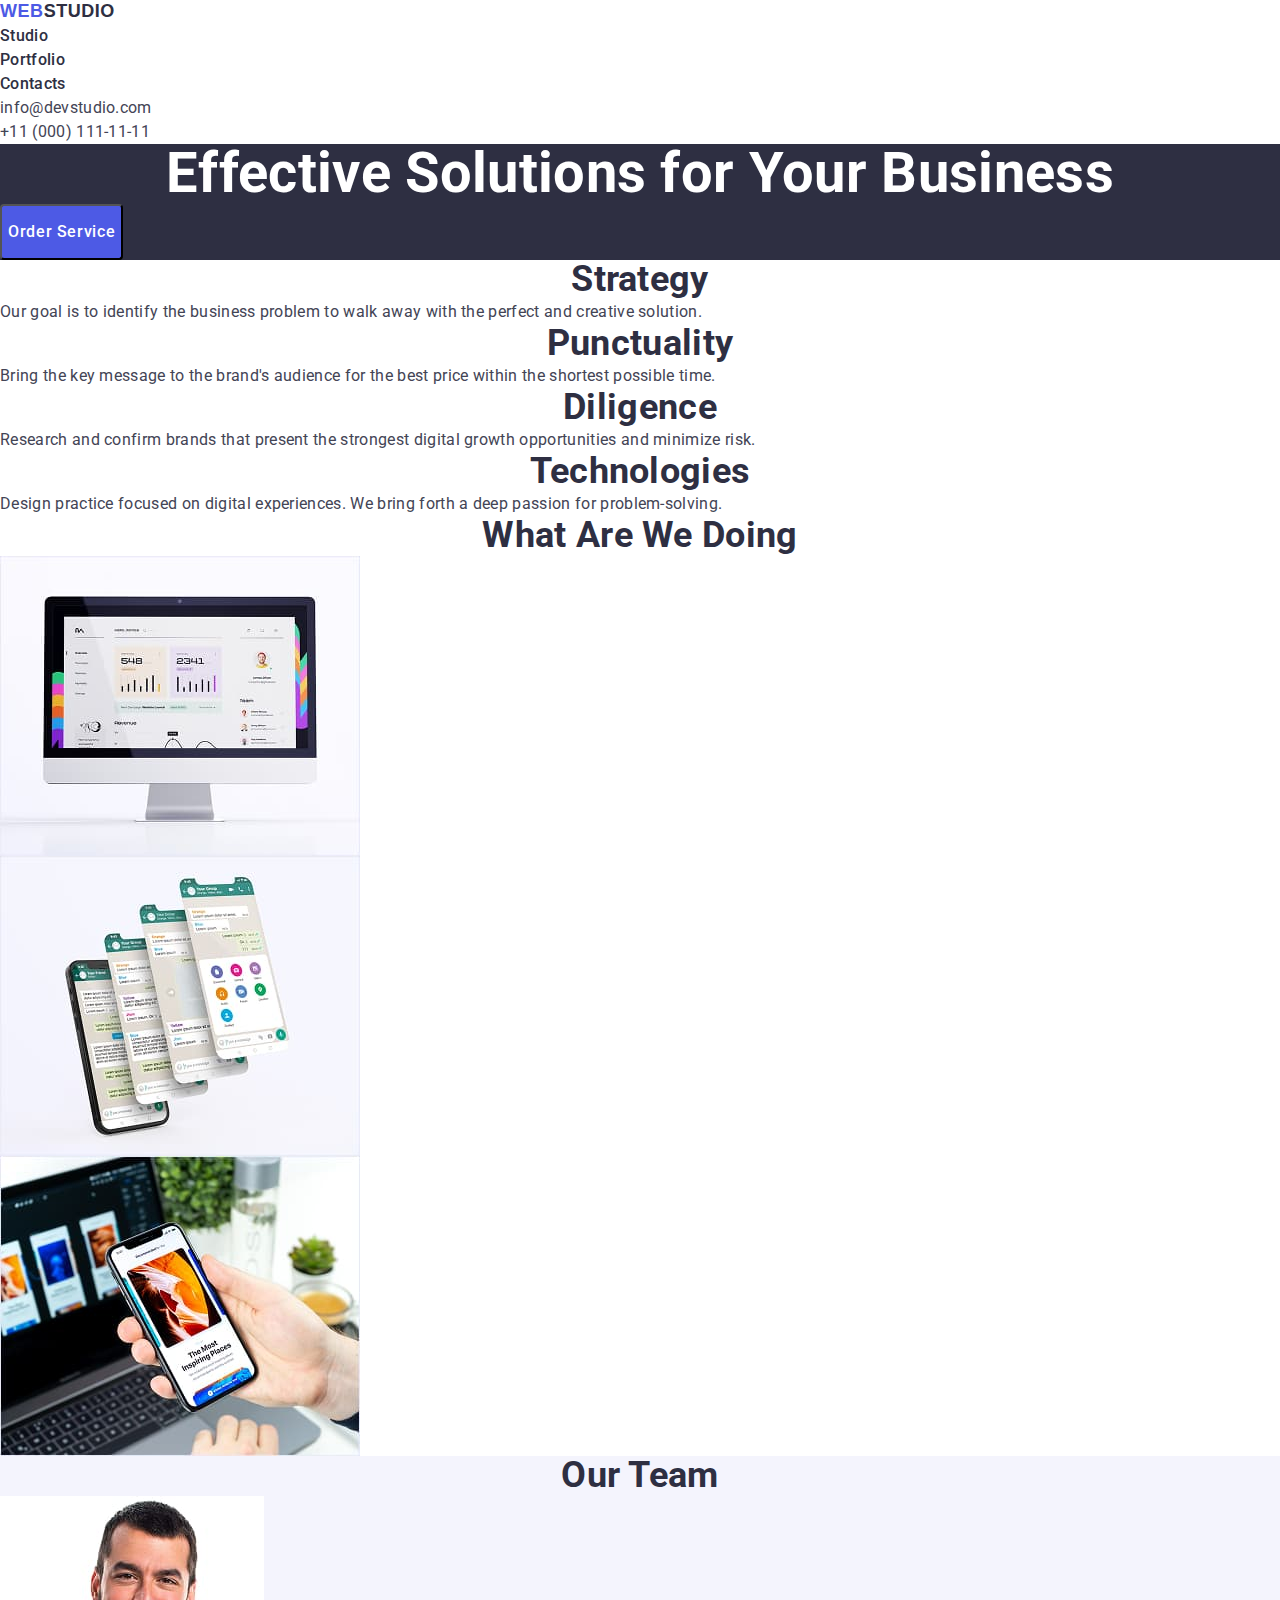
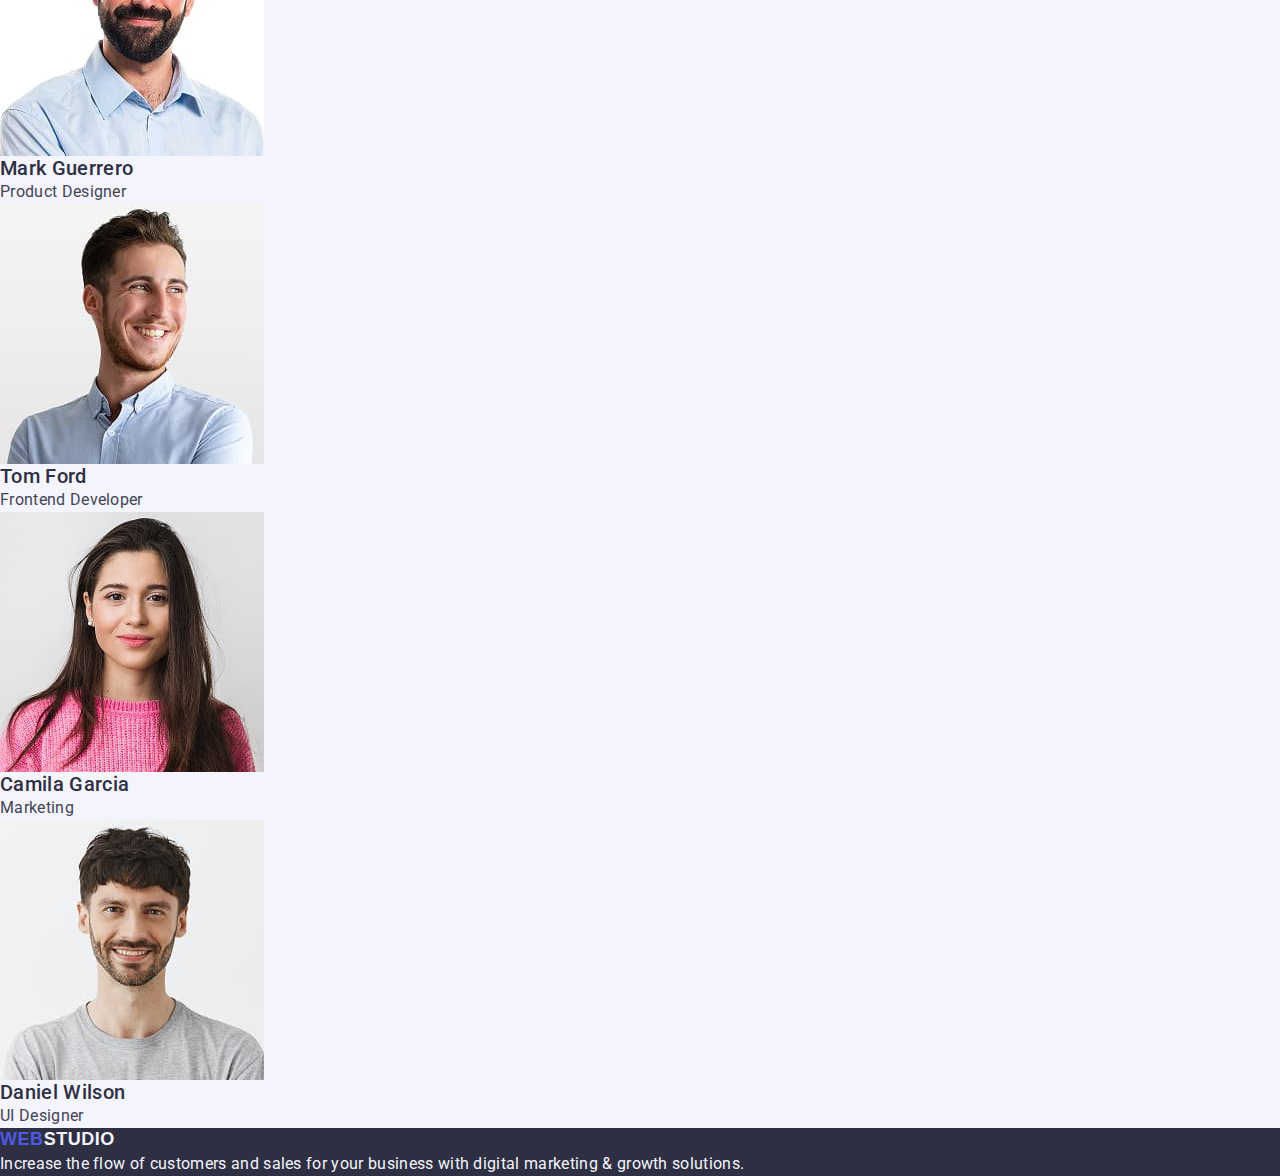
<file: index.html>
<!DOCTYPE html>
<html lang="en">
  <head>
    <meta charset="UTF-8" />
    <meta http-equiv="X-UA-Compatible" content="IE=edge" />
    <meta name="viewport" content="width=device-width, initial-scale=1.0" />
    <title>WebStudio</title>
    <!-- Fonts -->
    <link rel="preconnect" href="https://fonts.googleapis.com" />
    <link rel="preconnect" href="https://fonts.gstatic.com" crossorigin />
    <link
      href="https://fonts.googleapis.com/css2?family=Raleway:ital,wght@0,800;1,800&family=Roboto:ital,wght@0,100..900;1,100..900&display=swap"
      rel="stylesheet"
    />
    <!-- Normalize -->
    <link
      rel="stylesheet"
      href="https://cdn.jsdelivr.net/npm/modern-normalize@3.0.1/modern-normalize.min.css"
    />
    <!-- Custom styles -->
    <link rel="stylesheet" href="./css/styles.css" />
  </head>

  <body class="page">
    <!-- Header section -->
    <header class="header">
      <nav class="header-nav">
        <a href="./index.html" class="logo">
          WEB<span class="logo-dark-part">STUDIO</span>
        </a>
        <ul class="header-list">
          <li class="header-item">
            <a href="./index.html" class="header-link">Studio</a>
          </li>
          <li class="header-item">
            <a href="./portfolio.html" class="header-link">Portfolio</a>
          </li>
          <li class="header-item">
            <a href="" class="header-link">Contacts</a>
          </li>
        </ul>
      </nav>
      <address class="header-contacts">
        <ul class="header-contacts-item">
          <li>
            <a href="mailto=info@devstudio.com" class="header-contacts-link"
              >info@devstudio.com</a
            >
          </li>
          <li>
            <a href="tel:+110001111111" class="header-contacts-link"
              >+11 (000) 111-11-11</a
            >
          </li>
        </ul>
      </address>
    </header>
    <!-- Main block -->
    <main class="main">
      <!-- Hero section -->
      <section class="section hero">
        <h1 class="hero-title">Effective Solutions for Your Business</h1>
        <button type="button" class="hero-button">Order Service</button>
      </section>

      <!-- Our advantages -->
      <section class="section advantages">
        <h2 hidden class="hidden-element">Our advantages</h2>
        <ul class="advantages-list">
          <li class="advantages-cards">
            <h3 class="title">Strategy</h3>
            <p class="advantages-description">
              Our goal is to identify the business problem to walk away with the
              perfect and creative solution.
            </p>
          </li>
          <li class="advantages-cards">
            <h3 class="title">Punctuality</h3>
            <p class="advantages-description">
              Bring the key message to the brand's audience for the best price
              within the shortest possible time.
            </p>
          </li>
          <li class="advantages-cards">
            <h3 class="title">Diligence</h3>
            <p class="advantages-description">
              Research and confirm brands that present the strongest digital
              growth opportunities and minimize risk.
            </p>
          </li>
          <li class="advantages-cards">
            <h3 class="title">Technologies</h3>
            <p class="advantages-description">
              Design practice focused on digital experiences. We bring forth a
              deep passion for problem-solving.
            </p>
          </li>
        </ul>
      </section>

      <!-- What are we doing -->
      <section class="section what-are">
        <h2 class="title">What are we doing</h2>
        <ul class="what-list">
          <li class="what-card">
            <img
              class="what-img"
              src="./images/main_what_are_we/img01.jpg"
              alt="Computer"
              height="300"
              width="360"
            />
          </li>
          <li class="what-card">
            <img
              class="what-img"
              src="./images/main_what_are_we/img02.jpg"
              alt="Screens"
              height="300"
              width="360"
            />
          </li>
          <li class="what-card">
            <img
              class="what-img"
              src="./images/main_what_are_we/img03.jpg"
              alt="phone in hand"
              height="300"
              width="360"
            />
          </li>
        </ul>
      </section>

      <!-- Our Team -->
      <section class="section team">
        <h2 class="title">Our Team</h2>
        <ul class="team-list">
          <li class="team-card">
            <img
              class="team-img"
              src="./images/main_our_team/img01.jpg"
              alt="Mark Guerrero"
              height="260"
              width="264"
            />
            <h3 class="subtitle">Mark Guerrero</h3>
            <p class="team-description">Product Designer</p>
          </li>
          <li class="team-card">
            <img
              class="team-img"
              src="./images/main_our_team/img02.jpg"
              alt="Tom Ford"
              height="260"
              width="264"
            />
            <h3 class="subtitle">Tom Ford</h3>
            <p class="team-description">Frontend Developer</p>
          </li>
          <li class="team-card">
            <img
              class="team-img"
              src="./images/main_our_team/img03.jpg"
              alt="Camila Garcia"
              height="260"
              width="264"
            />
            <h3 class="subtitle">Camila Garcia</h3>
            <p class="team-description">Marketing</p>
          </li>
          <li class="team-card">
            <img
              class="team-img"
              src="./images/main_our_team/img04.jpg"
              alt="Daniel Wilson"
              height="260"
              width="264"
            />
            <h3 class="subtitle">Daniel Wilson</h3>
            <p class="team-description">UI Designer</p>
          </li>
        </ul>
      </section>
    </main>

    <!-- Footer section -->
    <footer class="footer">
      <a href="./index.html" class="logo">
        WEB<span class="logo-light-part">STUDIO</span>
      </a>
      <p class="footer-text">
        Increase the flow of customers and sales for your business with digital
        marketing & growth solutions.
      </p>
    </footer>
  </body>
</html>
</file>
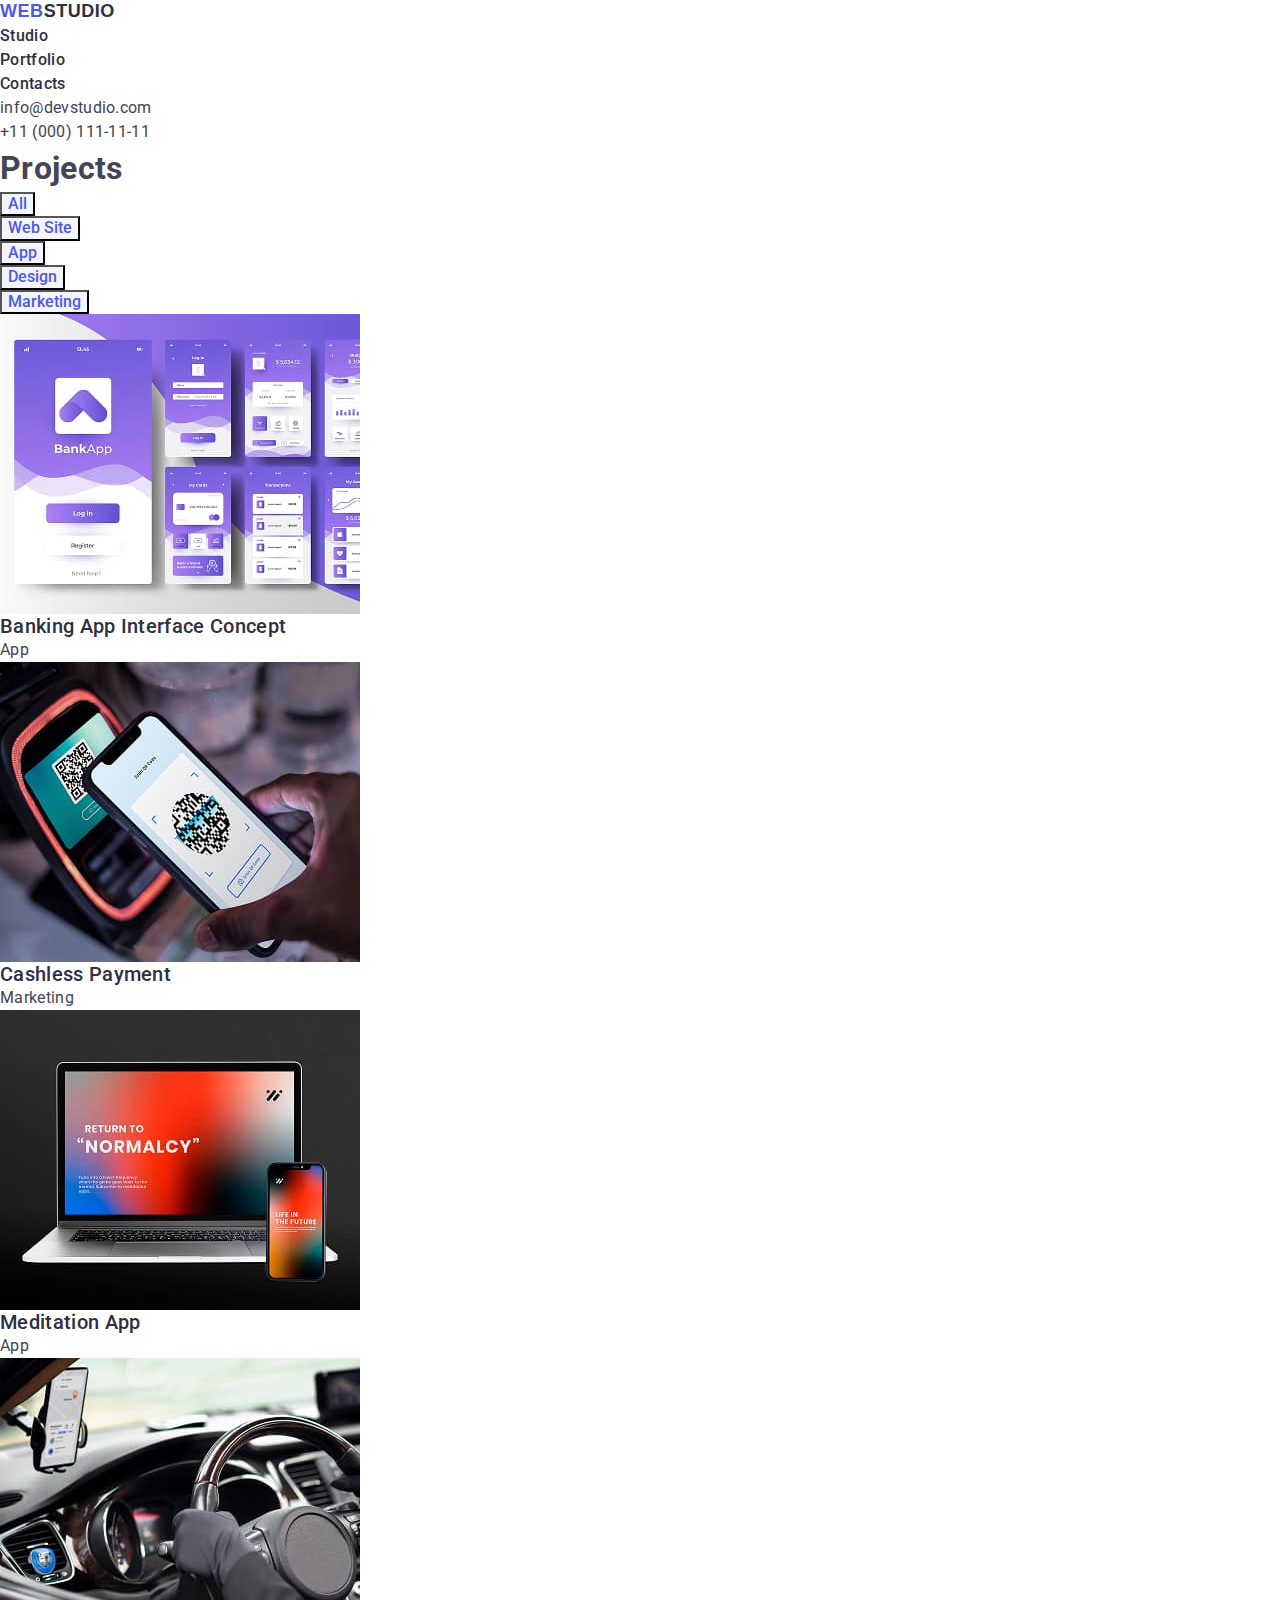
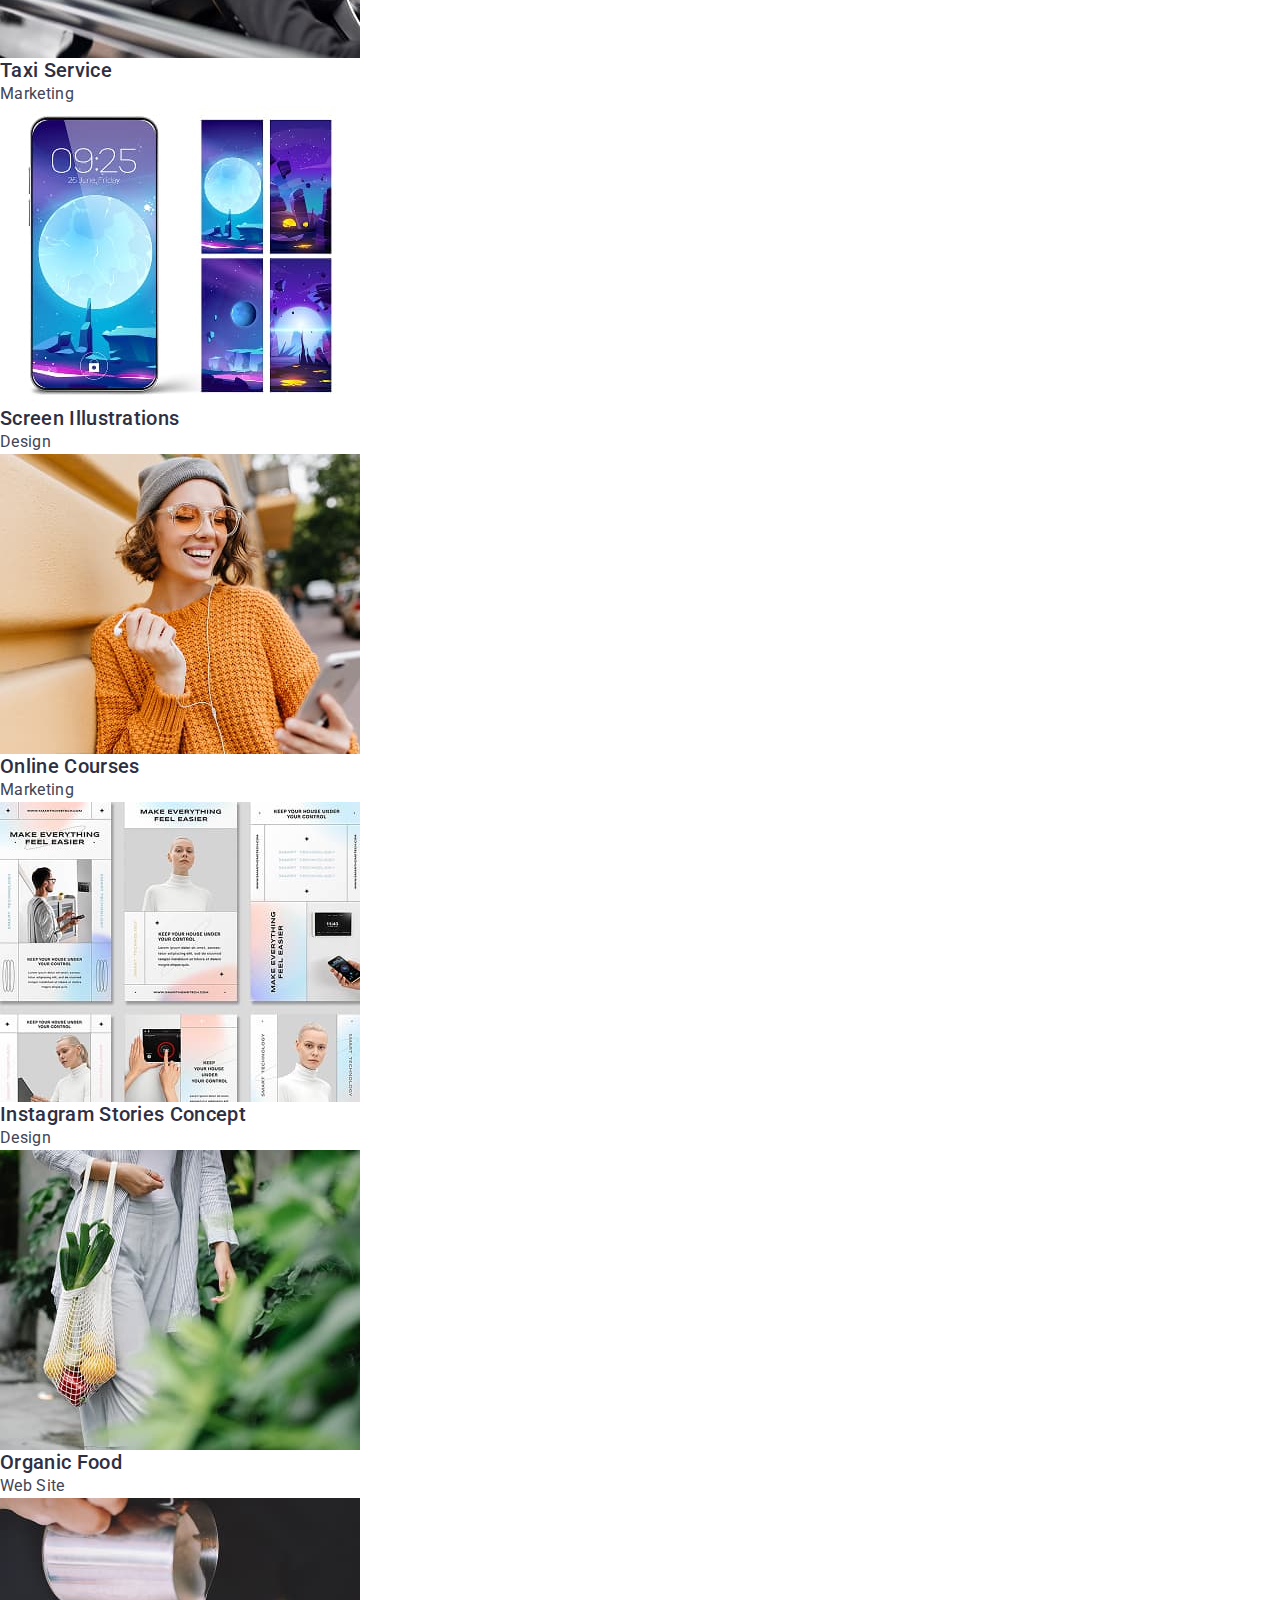
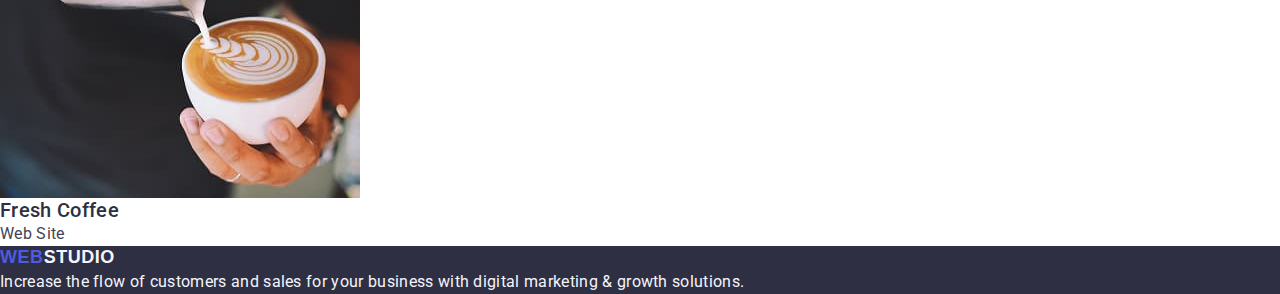
<file: portfolio.html>
<!DOCTYPE html>
<html lang="en">
  <head>
    <meta charset="UTF-8" />
    <meta name="viewport" content="width=device-width, initial-scale=1.0" />
    <title>Portfolio-WebStudio</title>
    <!-- Fonts -->
    <link rel="preconnect" href="https://fonts.googleapis.com" />
    <link rel="preconnect" href="https://fonts.gstatic.com" crossorigin />
    <link
      href="https://fonts.googleapis.com/css2?family=Raleway:ital,wght@0,800;1,800&family=Roboto:ital,wght@0,100..900;1,100..900&display=swap"
      rel="stylesheet"
    />
    <!-- Normalize -->
    <link
      rel="stylesheet"
      href="https://cdn.jsdelivr.net/npm/modern-normalize@3.0.1/modern-normalize.min.css"
    />
    <!-- Custom styles -->
    <link rel="stylesheet" href="./css/styles.css" />
  </head>
  <body>
    <header class="header">
      <nav class="header-nav">
        <a href="./index.html" class="logo">
          WEB<span class="logo-dark-part">STUDIO</span>
        </a>
        <ul class="header-list">
          <li class="header-item">
            <a href="./index.html" class="header-link">Studio</a>
          </li>
          <li class="header-item">
            <a href="./portfolio.html" class="header-link">Portfolio</a>
          </li>
          <li class="header-item">
            <a href="" class="header-link">Contacts</a>
          </li>
        </ul>
      </nav>
      <address class="header-contacts">
        <ul class="header-contacts-item">
          <li>
            <a href="mailto=info@devstudio.com" class="header-contacts-link"
              >info@devstudio.com</a
            >
          </li>
          <li>
            <a href="tel:+110001111111" class="header-contacts-link">
              +11 (000) 111-11-11
            </a>
          </li>
        </ul>
      </address>
    </header>

    <main class="main">
      <!--Portfolio -->
      <section class="section portfolio">
        <h1 class="hidden-element">Projects</h1>

        <!--Buttons -->
        <ul class="portfolio-list">
          <li class="portfolio-elem">
            <button type="button" class="portfolio-button">All</button>
          </li>
          <li class="portfolio-elem">
            <button type="button" class="portfolio-button">Web Site</button>
          </li>
          <li class="portfolio-elem">
            <button type="button" class="portfolio-button">App</button>
          </li>
          <li class="portfolio-elem">
            <button type="button" class="portfolio-button">Design</button>
          </li>
          <li class="portfolio-elem">
            <button type="button" class="portfolio-button">Marketing</button>
          </li>
        </ul>

        <!--Projects -->
        <ul class="portf-projects-list">
          <li class="portf-projects-cards">
            <a href="" class="portf-projects-link">
              <img
                class="portf-projects-img"
                src="./images/portfolio_main_projects/img_project01.jpg"
                alt="Banking App Interface Concept"
                height="300"
                width="360"
              />
              <h2 class="subtitle">Banking App Interface Concept</h2>
              <p class="portf-projects-desc">App</p>
            </a>
          </li>
          <li class="portf-projects-cards">
            <a href="" class="portf-projects-link">
              <img
                class="portf-projects-img"
                src="./images/portfolio_main_projects/img_project02.jpg"
                alt="Cashless Payment"
                height="300"
                width="360"
              />
              <h2 class="subtitle">Cashless Payment</h2>
              <p class="portf-projects-desc">Marketing</p>
            </a>
          </li>
          <li class="portf-projects-cards">
            <a href="" class="portf-projects-link">
              <img
                class="portf-projects-img"
                src="./images/portfolio_main_projects/img_project03.jpg"
                alt="Meditation App"
                height="300"
                width="360"
              />
              <h2 class="subtitle">Meditation App</h2>
              <p class="portf-projects-desc">App</p>
            </a>
          </li>
          <li class="portf-projects-cards">
            <a href="" class="portf-projects-link">
              <img
                class="portf-projects-img"
                src="./images/portfolio_main_projects/img_project04.jpg"
                alt="Taxi Service"
                height="300"
                width="360"
              />
              <h2 class="subtitle">Taxi Service</h2>
              <p class="portf-projects-desc">Marketing</p>
            </a>
          </li>
          <li class="portf-projects-cards">
            <a href="" class="portf-projects-link">
              <img
                class="portf-projects-img"
                src="./images/portfolio_main_projects/img_project05.jpg"
                alt="Screen Illustrations"
                height="300"
                width="360"
              />
              <h2 class="subtitle">Screen Illustrations</h2>
              <p class="portf-projects-desc">Design</p>
            </a>
          </li>
          <li class="portf-projects-cards">
            <a href="" class="portf-projects-link">
              <img
                class="portf-projects-img"
                src="./images/portfolio_main_projects/img_project06.jpg"
                alt="Online Courses"
                height="300"
                width="360"
              />
              <h2 class="subtitle">Online Courses</h2>
              <p class="portf-projects-desc">Marketing</p>
            </a>
          </li>
          <li class="portf-projects-cards">
            <a href="" class="portf-projects-link">
              <img
                class="portf-projects-img"
                src="./images/portfolio_main_projects/img_project07.jpg"
                alt="Instagram Stories Concept"
                height="300"
                width="360"
              />
              <h2 class="subtitle">Instagram Stories Concept</h2>
              <p class="portf-projects-desc">Design</p>
            </a>
          </li>
          <li class="portf-projects-cards">
            <a href="" class="portf-projects-link">
              <img
                class="portf-projects-img"
                src="./images/portfolio_main_projects/img_project08.jpg"
                alt="Organic Food"
                height="300"
                width="360"
              />
              <h2 class="subtitle">Organic Food</h2>
              <p class="portf-projects-desc">Web Site</p>
            </a>
          </li>
          <li class="portf-projects-cards">
            <a href="" class="portf-projects-link">
              <img
                class="portf-projects-img"
                src="./images/portfolio_main_projects/img_project09.jpg"
                alt="Fresh Coffee"
                height="300"
                width="360"
              />
              <h2 class="subtitle">Fresh Coffee</h2>
              <p class="portf-projects-desc">Web Site</p>
            </a>
          </li>
        </ul>
      </section>
    </main>

    <footer class="footer">
      <a href="./index.html" class="logo">
        WEB<span class="logo-light-part">STUDIO</span>
      </a>
      <p class="footer-text">
        Increase the flow of customers and sales for your business with digital
        marketing & growth solutions.
      </p>
    </footer>
  </body>
</html>
</file>
<file: css/styles.css>
:root {
--primary-cl: #4d5ae5;
--primary-active-cl: #404bbf;
--main-dark-cl: #2E2F42;
--success-cl: #31D0AA;
--tx-main:#434455;
--tx-subtle: #8E8F99;
--accent-light-cl: #E7E9FC;
--light-cl: #F4F4FD;
--modal-overlay-cl: #2E2F42;
--bg-hero: #2E2F42;
--main-light: #FFFFFF;
--bg-modal: #FCFCFC;

}

/**
  |============================
  | Common styles
  |============================
*/
body {
font-family: Roboto, sans-serif;
letter-spacing: 0.02em;
font-size: 16px;
line-height: 1.5;
letter-spacing: 0.02em;
color: var(--tx-main);
}

ul, ol {
    list-style: none;
    margin: 0;
    padding: 0;
}

h1,
h2,
h3,
h4,
h5,
h6,
p {
  margin: 0;
}

a {
text-decoration: none;
color: currentColor
}
button {
    font-family: inherit;
    cursor: pointer;
}
address {
    font-style: normal;
}

img {
  display: block;
  max-width: 100%;
}

/**
  |============================
  | Base styles
  |============================
*/

.container{
margin: 0 auto;
width: 1128px;
}

.section {

}

.title {
  font-weight: 700;
  font-size: 36px;
  line-height: 1.11;
  text-transform: capitalize;
  text-align: center;
  color: var(--main-dark-cl);
}

.subtitle {
  font-weight: 500;
  font-size: 20px;
  line-height: 1.2;
  color: var(--main-dark-cl);
}

.page {}

.main {}

.hidden-element {

}

/**
  |============================
  | Logo styles
  |============================
*/
.logo {
  font-family: "Ralewey", sans-serif;
  font-weight: 800;
  font-size: 18px;
  line-height: 1.17;
  letter-spacing: 0.03em;
  text-transform: uppercase;
  color: var(--primary-cl);
}

.logo-dark-part {
  color: var(--main-dark-cl);
}

.logo-light-part{
  color: var(--light-cl);
}

/**
  |============================
  | Header styles
  |============================
*/

.header {}

.header-nav {}

.header-list {}

.header-item {}

.header-link {
  font-weight: 500;
  color: var(--main-dark-cl)}

.header-link:hover, .header-link:focus{
color: var(--primary-active-cl);s
}

.header-contacts {}

.header-contacts-item {}

.header-contacts-link {
  color: var(--tx-main);
}

.header-contacts-link:hover, .header-contacts-link:focus {
  color: var(--primary-active-cl);
}


/* Index styles */

/**
  |============================
  | Hero section styles
  |============================
*/

.hero {
  background-color: var(--main-dark-cl);
}

.hero-title {
  font-weight: 700;
  font-size: 56px;
  line-height: 1.07;
  text-align: center;
  color: var(--main-light);
}

.hero-button {
  background-color: var(--primary-cl);
  border-radius: 4px;
  height: 56px;
  cursor: pointer;

  font-family: var(--font-family);
  font-weight: 500;
  line-height: 1.5;
  letter-spacing: 0.04em;
  color: var(--main-light);
  text-align: center;
}

.hero-button:hover, .hero-button:focus {
  background-color: var(--primary-active-cl);
}

/**
  |============================
  | Our advantages
  |============================
*/

.advantages {}

.advantages-list {}

.advantages-cards {}

.advantages-description {}

/**
  |============================
  | What are we doing
  |============================
*/

.what-are {}

.what-list {}

.what-card {}

.what-img {}

/**
  |============================
  | Our team 
  |============================
*/

.team {
  background-color: var(--light-cl);
}

.team-list {}

.team-card {}

.team-img {}

.team-description {}

/**
  |============================
  | Footer 
  |============================
*/
.footer {
  background-color: var(--main-dark-cl);
}

.footer-text {
  color: var(--light-cl);
}


/* Portfolio styles */

/**
  |============================
  | Portfolio section
  |============================
*/

 .portfolio {}

 .portfolio-list {}

 .portfolio-elem {}

 .portfolio-button {
  background-color: var(--light-cl);
  border-radius: 4;
  /* border: 0; */
  cursor: pointer;

  color: var(--primary-cl);
  text-align: center;
  font-weight: 500;
 }

 .portfolio-button:hover, .portfolio-button:focus {
  background-color: var(--primary-active-cl);
  color: var(--main-light);
 }

 .portf-projects-list {}

 .portf-projects-cards {}

 .portf-projects-link {}

 .portf-projects-img {}

 .portf-projects-desc {}
</file>
